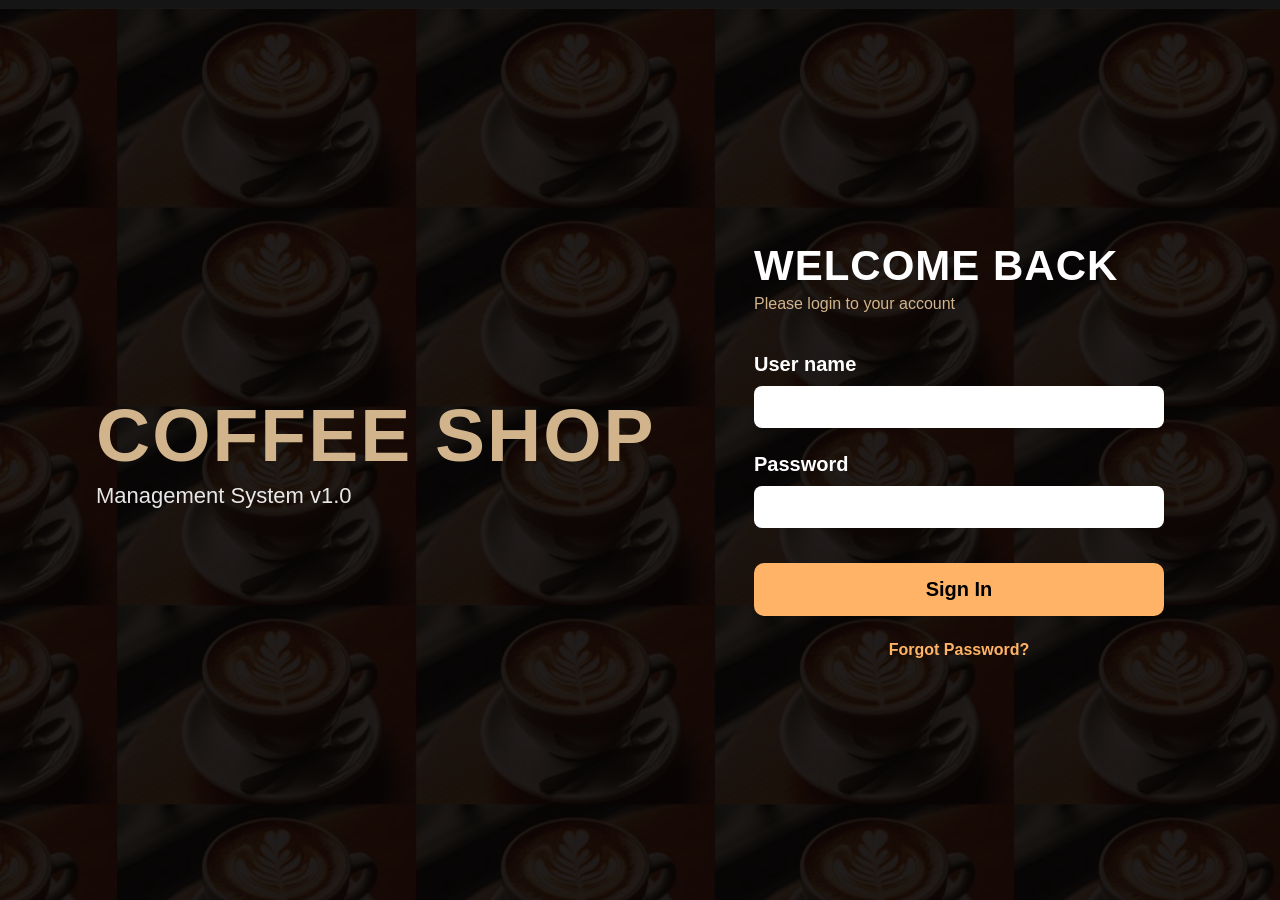
<file: index.html>
<!DOCTYPE html>
<html lang="en">

<head>
    <meta charset="UTF-8">
    <meta name="viewport" content="width=device-width, initial-scale=1.0">
    <title>Coffee Shop POS System</title>
    <link rel="stylesheet" href="https://cdnjs.cloudflare.com/ajax/libs/font-awesome/6.4.0/css/all.min.css">
    <link rel="stylesheet" href="style.css">
    <script src="https://code.jquery.com/jquery-3.7.1.min.js"></script>
    <style>
        /* CSS tika ketiya methana damma transition pahasu wenna */
        .view { display: none; }
        #pos-system { display: none; }
    </style>
</head>

<body>
   
    <!-- LOGIN SECTION -->
    <section id="login-section">
        <div class="bg-overlay"></div>
        <div class="login-wrapper">
            <div class="brand-side">
                <h1 class="brand-name">COFFEE SHOP</h1>
                <p class="brand-sub">Management System v1.0</p>
            </div>
            <div class="login-box">
                <h2 class="welcome-text">WELCOME BACK</h2>
                <p class="login-instruction">Please login to your account</p>
                <div class="input-container">
                    <label>User name</label>
                    <input type="text" id="usernameField">
                </div>
                <div class="input-container">
                    <label>Password</label>
                    <input type="password" id="passwordField">
                </div>
                <button type="button" id="btnLogin">Sign In</button>
                <div class="forgot-pwd">
                    <a href="#">Forgot Password?</a>
                </div>
            </div>
        </div>
    </section>

    <!-- POS SYSTEM MAIN CONTAINER -->
    <div id="pos-system">
        <header>
            <nav>
                <div class="logo">
                    <i class="fas fa-mug-hot"></i>
                </div>
                <ul class="nav-links">
                    <li><a href="#home-view" class="nav-item">Home</a></li>
                    <li><a href="#customer-view" class="nav-item">Customer</a></li>
                    <li><a href="#item-view" class="nav-item">Item</a></li>
                    <li><a href="#order-view" class="nav-item">Order</a></li>
                </ul>
            </nav>
        </header>

        <main class="content-area">
            
            <!-- HOME VIEW -->
            <section id="home-view" class="view">
                <div class="dashboard-container">
                    <div class="dash-card">
                        <h3>Total Customer</h3>
                        <h2 id="lblCustCount">0</h2>
                        <div class="icon-wrapper"><img src="images/image_6.png" alt="customers" /></div>
                    </div>
                    <div class="dash-card">
                        <h3>Total Item</h3>
                        <h2 id="lblItemCount">0</h2>
                        <div class="icon-wrapper items-wrapper"><img src="images/image_7.png" alt="items" /></div>
                    </div>
                    <div class="dash-card">
                        <h3>Total Order</h3>
                        <h2 id="lblOrderCount">0</h2>
                        <div class="icon-wrapper cart-wrapper"><img src="images/image_8.png" alt="orders" /></div>
                    </div>
                </div>
            </section>

            <!-- CUSTOMER VIEW -->
            <section id="customer-view" class="view">
                <div class="customer-container">
                    <h1 class="view-title">Customer Registration</h1>
                    <div class="customer-main-content">
                        <div class="registration-form">
                            <div class="cust-input-group"><label>Customer ID</label><input type="text" id="txtCusID" placeholder="C001"></div>
                            <div class="cust-input-group"><label>Customer Name</label><input type="text" id="txtCusName"></div>
                            <div class="cust-input-group"><label>Customer Address</label><input type="text" id="txtCusAddress"></div>
                            <div class="cust-input-group"><label>Customer Salary</label><input type="number" id="txtCusSalary"></div>
                            <div class="cust-button-grid">
                                <button class="btn-save" id="btnSaveCus">Save</button>
                                <button class="btn-update" id="btnUpdateCus">Update</button>
                                <button class="btn-delete" id="btnDeleteCus">Delete</button>
                                <button class="btn-clear" id="btnClearCus">Clear</button>
                            </div>
                        </div>
                        <div class="table-container">
                            <div class="search-section">
                                <input type="text" id="txtSearchCus" placeholder="Search by ID">
                                <button id="btnSearchCus">Search</button>
                            </div>
                            <div class="table-wrapper">
                                <table>
                                    <thead><tr><th>ID</th><th>Name</th><th>Address</th><th>Salary</th></tr></thead>
                                    <tbody id="tblCustomerBody"></tbody>
                                </table>
                            </div>
                        </div>
                    </div>
                </div>
            </section>

            <!-- ITEM VIEW -->
            <section id="item-view" class="view">
                <div class="container">
                    <h1 class="view-title">Items Registration</h1>
                    <div class="main-content">
                        <div class="form-panel">
                            <div class="input-group"><label>Item Code</label><input type="text" id="txtItemCode" placeholder="I001"></div>
                            <div class="input-group"><label>Item Name</label><input type="text" id="txtItemName"></div>
                            <div class="input-group"><label>Quantity</label><input type="number" id="txtItemQty"></div>
                            <div class="input-group"><label>Unit Price</label><input type="number" id="txtItemPrice"></div>
                            <div class="button-grid">
                                <button class="btn-save" id="btnSaveItem">Save</button>
                                <button class="btn-update" id="btnUpdateItem">Update</button>
                                <button class="btn-delete" id="btnDeleteItem">Delete</button>
                                <button class="btn-clear" id="btnClearItem">Clear</button>
                            </div>
                        </div>
                        <div class="table-panel">
                            <div class="search-bar">
                                <input type="text" id="txtSearchItem" placeholder="Search by Code">
                                <button id="btnSearchItem">Search</button>
                            </div>
                            <div class="table-wrapper">
                                <table>
                                    <thead><tr><th>Code</th><th>Name</th><th>Qty</th><th>Price</th></tr></thead>
                                    <tbody id="tblItemBody"></tbody>
                                </table>
                            </div>
                        </div>
                    </div>
                </div>
            </section>

            <!-- ORDER VIEW -->
            <section id="order-view" class="view">
                <div class="order-container">
                    <div class="order-header-card">
                        <div class="card-title">Place Order</div>
                        <div class="card-content">
                            <div class="input-row">
                                <div class="input-field"><label>Order ID</label><input type="text" id="txtOrderID" readonly></div>
                                <div class="input-field"><label>Date</label><input type="date" id="txtOrderDate"></div>
                                <div class="input-field"><label>Customer ID</label><select id="cmbCustomerID"></select></div>
                                <div class="input-field"><label>Name</label><input type="text" id="txtOrderCusName" readonly></div>
                            </div>
                            <div class="input-row">
                                <div class="input-field"><label>Item Code</label><select id="cmbItemCode"></select></div>
                                <div class="input-field"><label>Item Name</label><input type="text" id="txtOrderItemName" readonly></div>
                                <div class="input-field"><label>Qty On Hand</label><input type="text" id="txtOrderQtyOnHand" readonly></div>
                                <div class="input-field"><label>Unit Price</label><input type="text" id="txtOrderPrice" readonly></div>
                                <div class="input-field"><label>Order Qty</label><input type="number" id="txtOrderQty"></div>
                            </div>
                            <button class="add-to-cart-btn" id="btnAddToCart">Add to Cart</button>
                            <div class="table-container-order">
                                <table class="cart-table">
                                    <thead><tr><th>Code</th><th>Name</th><th>Price</th><th>Qty</th><th>Total</th></tr></thead>
                                    <tbody id="tblCartBody"></tbody>
                                </table>
                            </div>
                        </div>
                    </div>
                    <div class="payment-card-footer">
                        <div class="total-display-panel">
                            <div class="grand-total">Total : <span id="lblFinalTotal">0.00</span></div>
                        </div>
                        <div class="input-field" style="margin-top:10px;">
                            <label for="txtCash">Cash</label>
                            <input type="number" id="txtCash" min="0" placeholder="Enter cash amount">
                        </div>
                        <div class="input-field" style="margin-top:10px;">
                            <label for="txtBalance">Balance</label>
                            <input type="text" id="txtBalance" readonly>
                        </div>
                        <button class="place-order-btn" id="btnPlaceOrder">Place Order</button>
                    </div>
                </div>
            </section>

        </main>
    </div>

    <!-- SCRIPTS -->
    <script type="module" src="db/DB.js"></script>
    <script type="module" src="conroller/NavigationController.js"></script>
    <script type="module" src="conroller/LoginController.js"></script>
    <script type="module" src="conroller/CustomerController.js"></script>
    <script type="module" src="conroller/ItemController.js"></script>
    <script type="module" src="conroller/OrderController.js"></script>
</body>

</html>
</file>
<file: style.css>
.input-field label[for="txtCash"], .input-field label[for="txtBalance"] {
  font-weight: bold;
  color: #333;
  margin-bottom: 5px;
}

#txtCash, #txtBalance {
  width: 100%;
  padding: 10px;
  border-radius: 6px;
  border: 1px solid #ccc;
  font-size: 16px;
  margin-top: 3px;
  background: #f9f9f9;
  color: #333;
}

#txtBalance[readonly] {
  background: #e9ecef;
  font-weight: bold;
}
* {
  margin: 0;
  padding: 0;
  box-sizing: border-box;
  font-family: "Segoe UI", Tahoma, Geneva, Verdana, sans-serif;
}

#login-section {
  height: 100vh;
  width: 100%;
  display: flex;
  justify-content: center;
  align-items: center;
  position: relative;

  background: url("Screenshot\ 2026-04-03\ at\ 18.51.29.png") no-repeat center
    center/cover;
}

.bg-overlay {
  position: absolute;
  top: 0;
  left: 0;
  width: 100%;
  height: 100%;
  background: rgba(0, 0, 0, 0.65);
  z-index: 1;
}

.login-wrapper {
  display: flex;
  width: 85%;
  max-width: 1100px;
  justify-content: space-between;
  align-items: center;
  z-index: 2;
}

.brand-name {
  font-size: 75px;
  color: #d2b48c;
  font-weight: 800;
  margin-bottom: 5px;
  letter-spacing: 2px;
}

.brand-sub {
  font-size: 22px;
  color: #ffffff;
  font-weight: 400;
  opacity: 0.9;
}

.login-box {
  width: 450px;
  padding: 20px;
  color: #ffffff;
}

.welcome-text {
  font-size: 42px;
  font-weight: 600;
  margin-bottom: 5px;
  letter-spacing: 1px;
}

.login-instruction {
  color: #d2b48c;
  font-size: 16px;
  margin-bottom: 40px;
}

.input-container {
  margin-bottom: 25px;
}

.input-container label {
  display: block;
  font-size: 20px;
  font-weight: 600;
  margin-bottom: 10px;
}

.input-container input {
  width: 100%;
  padding: 12px;
  border-radius: 8px;
  border: none;
  font-size: 16px;
  background: #ffffff;
  outline: none;
}

#btnLogin {
  width: 100%;
  padding: 15px;
  background-color: #ffb366;
  color: #000;
  border: none;
  border-radius: 10px;
  font-size: 20px;
  font-weight: bold;
  cursor: pointer;
  margin-top: 10px;
  transition: 0.3s ease;
}

#btnLogin:hover {
  background-color: #ffa347;
  transform: scale(1.02);
}

.forgot-pwd {
  text-align: center;
  margin-top: 25px;
}

.forgot-pwd a {
  color: #ffb366;
  text-decoration: none;
  font-size: 16px;
  font-weight: 600;
}

header {
  background-color: #5d3a1a;
  padding: 10px 60px;
  height: 70px;
}

nav {
  display: flex;
  justify-content: space-between;
  align-items: center;
}

.logo i {
  color: white;
  font-size: 45px;
}

.nav-links {
  display: flex;
  list-style: none;
  gap: 35px;
}

.view {
  display: none;
  min-height: 100vh;
  padding-top: 80px;
}


#home-view {
  display: flex;
}

.view:target {
  display: block !important;
}


.view:target ~ #home-view,
:not(:target) #home-view {
  display: none;
}


#home-view:target {
  display: flex !important;
}

.nav-links a {
  text-decoration: none;
  color: white;
  font-weight: bold;
  display: block;
  width: 100%;
}
#home-view {
  display: flex;
  justify-content: center;
  align-items: center;
  min-height: calc(100vh - 70px); 
  background-color: #1a100d; 
}

.dashboard-container {
  display: flex;
  flex-direction: row; 
  justify-content: center;
  align-items: center;
  gap: 40px;
  flex-wrap: wrap; 
  padding: 20px;
  min-height: 80vh; 
}

.dash-card {
  background: linear-gradient(145deg,#96704b,#846343); 
  width: 290px;
  height: 380px;
  border-radius: 40px; 
  display: flex;
  flex-direction: column;
  align-items: center;
  justify-content: space-evenly; 
  color: #ffffff;
  box-shadow: 0 10px 20px rgba(0, 0, 0, 0.4);
  transition:
    transform 0.3s ease,
    box-shadow 0.3s ease;
}

.dash-card:hover {
  transform: translateY(-10px); 
  box-shadow: 0 15px 30px rgba(0, 0, 0, 0.6);
}


.icon-wrapper {
  width: 100px;
  height: 100px;
  background: rgba(255, 255, 255, 0.1);
  border-radius: 50%; 
  display: flex;
  justify-content: center;
  align-items: center;
  transition: 0.3s;
}

.icon-wrapper img {
  width: 70px;
  height: 70px;
  object-fit: contain;
}


.items-wrapper {
  background: white;
  width: 90px;
  height: 90px;
  border-radius: 5px; 
}

.items-wrapper img {
  width: 70px; 
  height: 70px;
}


.cart-wrapper {
  border: 3px solid #4a90e2; 
  width: 90px;
  height: 90px;
  border-radius: 5px;
  background: transparent;
}

.cart-wrapper img {
  width: 70px;
  height: 70px;
}


.dash-card h3 {
  font-size: 24px;
  font-weight: 600;
}

.dash-card h2 {
  font-size: 55px;
  font-weight: 800;
}


#customer-view {
  background-color: #1a100d; 
  min-height: calc(100vh - 70px);
  padding: 40px;
  color: white;
}

.view-title {
  font-size: 32px;
  margin-bottom: 30px;
  font-weight: bold;
}

.customer-main-content {
  display: flex;
  gap: 40px;
  align-items: flex-start;
}


.registration-form {
  background: white;
  padding: 30px;
  border-radius: 20px;
  width: 450px;
  color: #333;
}

.cust-input-group {
  margin-bottom: 20px;
}

.cust-input-group label {
  display: block;
  font-weight: 600;
  margin-bottom: 8px;
  font-size: 16px;
}

.cust-input-group input {
  width: 100%;
  padding: 12px;
  border: 1px solid #ccc;
  border-radius: 10px;
  font-size: 15px;
  outline: none;
}


.cust-button-grid {
  display: grid;
  grid-template-columns: 1fr 1fr;
  gap: 15px;
  margin-top: 25px;
}

.cust-button-grid button {
  padding: 12px;
  border: none;
  border-radius: 12px;
  font-weight: bold;
  color: white;
  cursor: pointer;
  font-size: 16px;
}

.btn-save {
  background-color: #5cb85c;
} 
.btn-update {
  background-color: #4285f4;
} 
.btn-delete {
  background-color: #d9534f;
} 
.btn-clear {
  background-color: #f0ad4e;
} 


.table-container {
  flex: 1;
}

.search-section {
  display: flex;
  gap: 10px;
  margin-bottom: 20px;
}

.search-section input {
  flex: 1;
  padding: 12px;
  border-radius: 8px;
  border: none;
}

.search-section button {
  background-color: #f0ad4e;
  padding: 0 25px;
  border-radius: 8px;
  border: none;
  font-weight: bold;
  cursor: pointer;
}


.table-wrapper {
  background: white;
  border-radius: 5px; 
  overflow: hidden;
}

table {
  width: 100%;
  border-collapse: collapse;
  color: #333;
}

th {
  background: #ffffff;
  padding: 15px;
  text-align: left;
  border-bottom: 2px solid #eee;
  font-weight: bold;
}

td {
  padding: 12px 15px;
  border-bottom: 1px solid #eee;
}

.container {
  padding: 40px;
  background-color: #1a100d;
  min-height: 100vh;
  color: white;
}
.view-title {
  font-size: 32px;
  margin-bottom: 30px;
  font-weight: bold;
}
.main-content {
  display: flex;
  gap: 40px;
  align-items: flex-start;
}


.form-panel {
  background: white;
  padding: 30px;
  border-radius: 20px;
  width: 450px;
  color: #333;
}
.input-group {
  margin-bottom: 20px;
}
.input-group label {
  display: block;
  font-weight: 600;
  margin-bottom: 8px;
}
.input-group input {
  width: 100%;
  padding: 12px;
  border: 1px solid #ccc;
  border-radius: 10px;
  outline: none;
}


.button-grid {
  display: grid;
  grid-template-columns: 1fr 1fr;
  gap: 15px;
  margin-top: 25px;
}
button {
  padding: 12px;
  border: none;
  border-radius: 12px;
  font-weight: bold;
  color: white;
  cursor: pointer;
}

.btn-save {
  background-color: #5cb85c;
}
.btn-update {
  background-color: #4285f4;
}
.btn-delete {
  background-color: #d9534f;
}
.btn-clear {
  background-color: #f0ad4e;
}


.table-panel {
  flex: 1;
}
.search-bar {
  display: flex;
  gap: 10px;
  margin-bottom: 20px;
}
.search-bar input {
  flex: 1;
  padding: 12px;
  border-radius: 8px;
  border: none;
}
.search-bar button {
  background-color: #f0ad4e;
  color: #333;
  padding: 0 25px;
}

.table-wrapper {
  background: white;
  border-radius: 5px;
  overflow: hidden;
}
table {
  width: 100%;
  border-collapse: collapse;
  color: #333;
}
th {
  background: #eee;
  padding: 15px;
  text-align: left;
}
td {
  padding: 12px 15px;
  border-bottom: 1px solid #eee;
}

.order-container {
  padding: 30px;
  background-color: #1a100d;
}

.order-header-card {
  background: white;
  border-radius: 10px;
  overflow: hidden;
  margin-bottom: 25px;
}
.card-title {
  background: #8b5a2b;
  color: white;
  padding: 15px 20px;
  font-size: 22px;
  font-weight: bold;
}
.card-content {
  padding: 20px;
}

.input-row {
  display: flex;
  gap: 20px;
  margin-bottom: 15px;
}
.input-field {
  flex: 1;
}
.input-field-full {
  width: 100%;
}
.input-field label,
.input-field-full label {
  display: block;
  font-weight: 600;
  font-size: 14px;
  color: #333;
  margin-bottom: 5px;
}
.input-field input,
.input-field select,
.input-field-full input {
  width: 100%;
  padding: 8px;
  border: 1px solid #ccc;
  border-radius: 5px;
}

.form-divider {
  border: 0.5px solid #eee;
  margin: 20px 0;
}
.add-to-cart-btn {
  background: #f0ad4e;
  color: black;
  border: none;
  padding: 10px 30px;
  border-radius: 5px;
  font-weight: bold;
  cursor: pointer;
  height: 38px;
}

.table-container-order {
  margin-top: 20px;
  border: 1px solid #ddd;
  border-radius: 5px;
  overflow: hidden;
}
.cart-table {
  width: 100%;
  border-collapse: collapse;
  background: white;
}
.cart-table th {
  background: #f8f9fa;
  padding: 12px;
  text-align: left;
  color: #333;
}
.cart-table td {
  padding: 12px;
  border-top: 1px solid #eee;
  color: #333;
}

.payment-card-footer {
  background: white;
  padding: 25px;
  border-radius: 10px;
  display: flex;
  flex-direction: column;
  align-items: flex-end;
  gap: 0;
}
.grand-total {
  font-size: 45px;
  font-weight: 800;
  color: #333;
  margin-top: 10px;
}
.payment-inputs-panel {
  width: 350px;
}
.pay-input {
  margin-bottom: 10px;
}
.pay-input label {
  font-weight: bold;
  display: block;
}
.pay-input input {
  width: 100%;
  padding: 8px;
  border-radius: 5px;
  border: 1px solid #ccc;
}
.place-order-btn {
  width: 160px;
  background: #5cb85c;
  color: white;
  padding: 10px 0;
  border: none;
  border-radius: 8px;
  font-size: 16px;
  font-weight: bold;
  cursor: pointer;
  margin-top: 18px;
  align-self: flex-end;
  transition: background 0.2s, transform 0.2s;
}
.place-order-btn:hover {
  background: #449d44;
  transform: scale(1.04);
}
.payment-card-footer .total-display-panel {
  width: 100%;
  margin-bottom: 10px;
}
.payment-card-footer .input-field {
  width: 100%;
  margin-bottom: 8px;
}
.payment-card-footer #txtCash,
.payment-card-footer #txtBalance {
  margin-bottom: 0;
}
</file>
